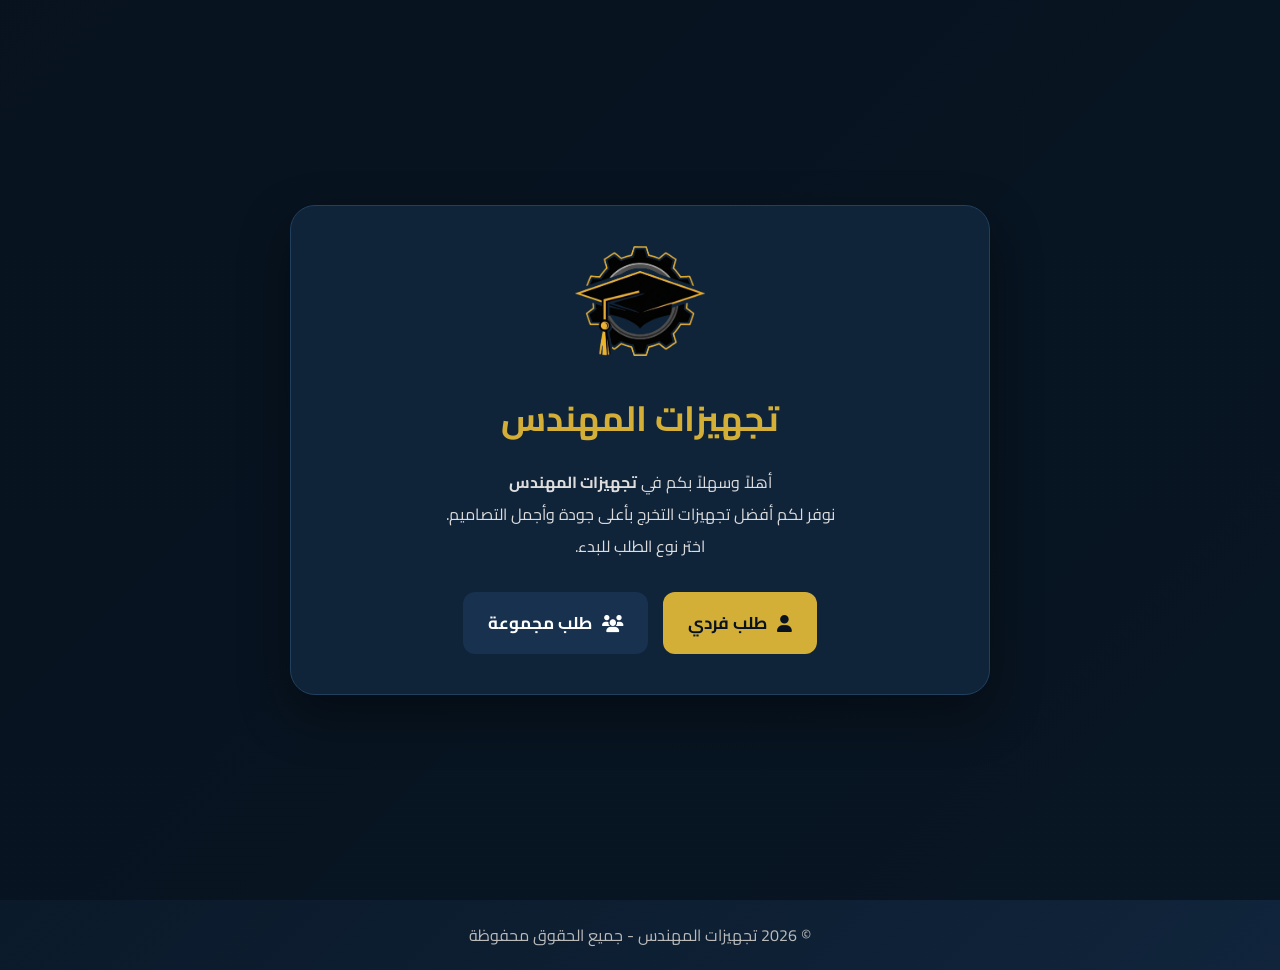
<file: index.html>
<!DOCTYPE html>
<html lang="ar" dir="rtl">

<head>
    <meta charset="UTF-8">
    <meta name="viewport" content="width=device-width, initial-scale=1.0">
    <title>تجهيزات المهندس</title>

    <!-- الخط -->
    <link href="https://fonts.googleapis.com/css2?family=Cairo:wght@300;400;600;700;800&display=swap" rel="stylesheet">

    <!-- Font Awesome -->
    <link rel="stylesheet" href="https://cdnjs.cloudflare.com/ajax/libs/font-awesome/6.7.2/css/all.min.css">

    <!-- CSS -->
    <link rel="stylesheet" href="css/style.css">
</head>

<body>

    <!-- الخلفية -->
    <div class="background"></div>

    <!-- الصفحة الرئيسية -->
    <section class="home">

        <div class="card">

            <!-- الشعار -->
            <img src="assets/logo.png" alt="تجهيزات المهندس" class="logo">

            <!-- العنوان -->
            <h1>تجهيزات المهندس</h1>

            <!-- الوصف -->
            <p class="welcome">
                أهلاً وسهلاً بكم في <strong>تجهيزات المهندس</strong><br>
                نوفر لكم أفضل تجهيزات التخرج بأعلى جودة وأجمل التصاميم.<br>
                اختر نوع الطلب للبدء.
            </p>

            <!-- الأزرار -->
            <div class="buttons">

                <a href="individual.html" class="btn btn-primary">
                    <i class="fa-solid fa-user"></i>
                    طلب فردي
                </a>

                <a href="group-code.html" class="btn btn-secondary">
                    <i class="fa-solid fa-users"></i>
                    طلب مجموعة
                </a>

            </div>

        </div>

    </section>

    <!-- التذييل -->
    <footer>
        <p>© 2026 تجهيزات المهندس - جميع الحقوق محفوظة</p>
    </footer>

    <!-- JavaScript -->
    <script src="js/app.js"></script>

</body>

</html>
</file>
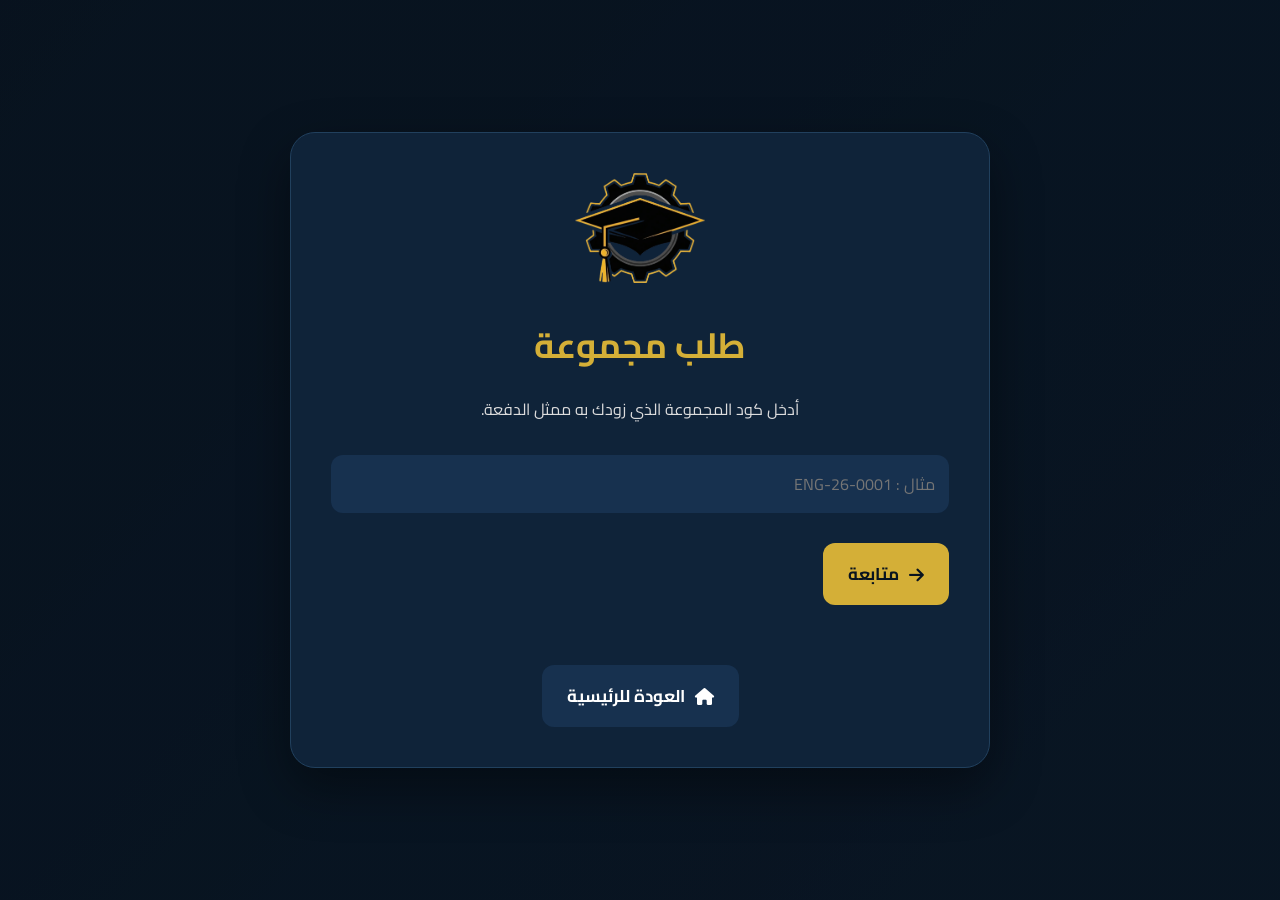
<file: group-code.html>
<!DOCTYPE html>
<html lang="ar" dir="rtl">

<head>

    <meta charset="UTF-8">
    <meta name="viewport" content="width=device-width, initial-scale=1.0">

    <title>طلب مجموعة | تجهيزات المهندس</title>

    <link rel="stylesheet" href="css/style.css">

    <link href="https://fonts.googleapis.com/css2?family=Cairo:wght@300;400;600;700;800&display=swap" rel="stylesheet">

    <link rel="stylesheet"
        href="https://cdnjs.cloudflare.com/ajax/libs/font-awesome/6.7.2/css/all.min.css">

</head>

<body>

<div class="background"></div>

<section class="home">

<div class="card">

<img src="assets/logo.png" class="logo" alt="تجهيزات المهندس">

<h1>طلب مجموعة</h1>

<p class="welcome">

أدخل كود المجموعة الذي زودك به ممثل الدفعة.

</p>

<form id="groupForm">

<div class="input-box">

<input
type="text"
id="groupCode"
placeholder="مثال : ENG-26-0001"
required>

</div>

<br>

<button
type="submit"
class="btn btn-primary">

<i class="fa-solid fa-arrow-right"></i>

متابعة

</button>

</form>

<br>

<p id="errorMessage"></p>

<br>

<a href="index.html" class="btn btn-secondary">

<i class="fa-solid fa-house"></i>

العودة للرئيسية

</a>

</div>

</section>

<script>

// مؤقتاً إلى حين ربط Firebase

const validCodes = [

"ENG-26-0001",

"ENG-26-0002",

"ENG-26-0003"

];

document
.getElementById("groupForm")
.addEventListener("submit",function(e){

e.preventDefault();

const code=document
.getElementById("groupCode")
.value.trim();

if(validCodes.includes(code)){

localStorage.setItem("groupCode",code);

window.location.href="group-order.html";

}else{

document.getElementById("errorMessage").innerHTML="❌ الكود غير صحيح";

document.getElementById("errorMessage").style.color="#ff4d4d";

}

});

</script>

</body>

</html>
</file>
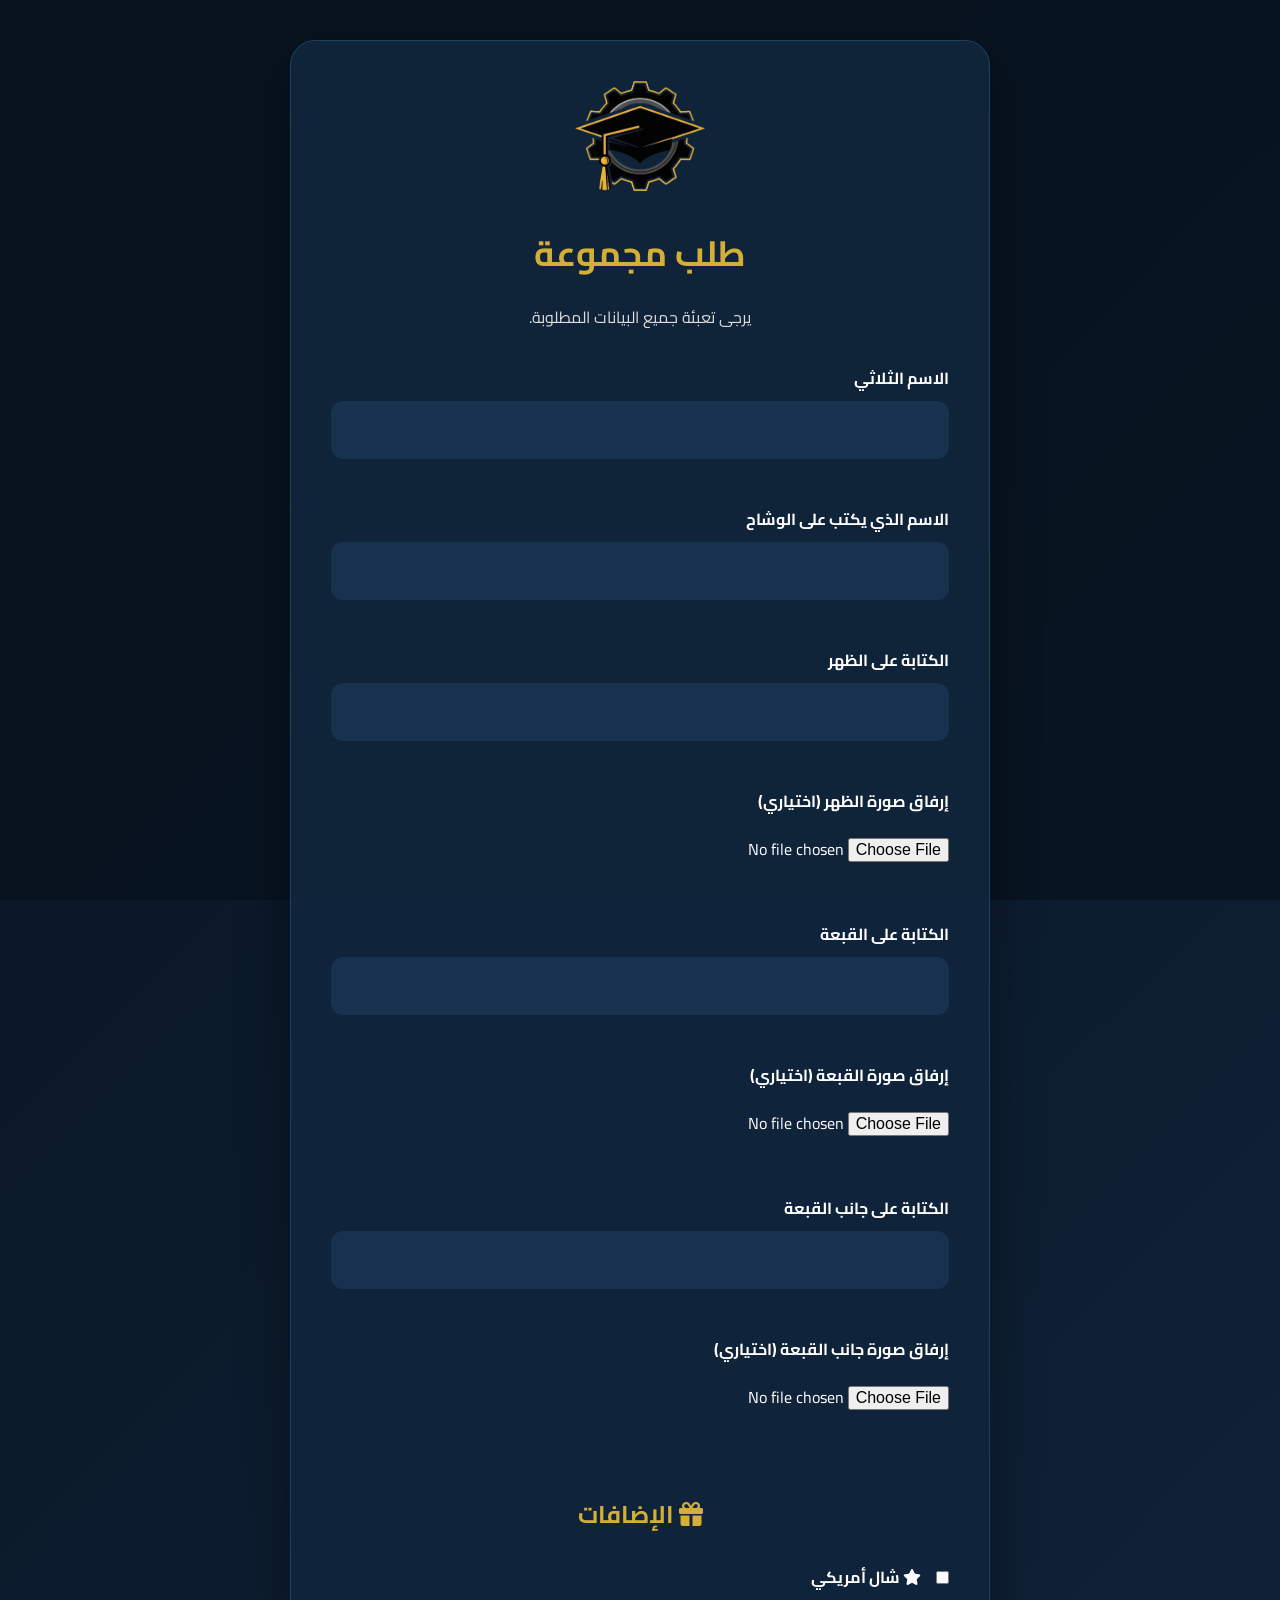
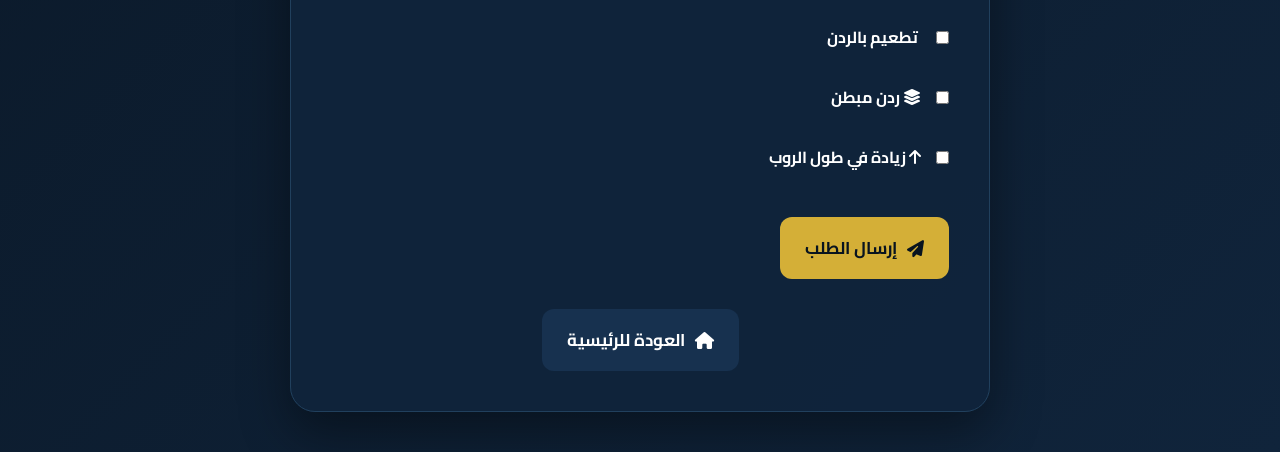
<file: group-order.html>
<!DOCTYPE html>
<html lang="ar" dir="rtl">

<head>

    <meta charset="UTF-8">
    <meta name="viewport" content="width=device-width, initial-scale=1.0">

    <title>طلب مجموعة | تجهيزات المهندس</title>

    <link rel="stylesheet" href="css/style.css">

    <link href="https://fonts.googleapis.com/css2?family=Cairo:wght@300;400;600;700;800&display=swap" rel="stylesheet">

    <link rel="stylesheet"
    href="https://cdnjs.cloudflare.com/ajax/libs/font-awesome/6.7.2/css/all.min.css">

</head>

<body>

<div class="background"></div>

<section class="home">

<div class="card">

<img src="assets/logo.png" class="logo">

<h1>طلب مجموعة</h1>

<p class="welcome">

يرجى تعبئة جميع البيانات المطلوبة.

</p>

<form id="groupOrderForm">

<!-- الاسم -->

<div class="input-box">

<label>

الاسم الثلاثي

</label>

<input
type="text"
id="studentName"
required>

</div>

<br>

<!-- اسم الوشاح -->

<div class="input-box">

<label>

الاسم الذي يكتب على الوشاح

</label>

<input
type="text"
id="sashName"
required>

</div>

<br>

<!-- الكتابة على الظهر -->

<div class="input-box">

<label>

الكتابة على الظهر

</label>

<input
type="text"
id="backText">

</div>

<br>

<div class="input-box">

<label>

إرفاق صورة الظهر (اختياري)

</label>

<input
type="file"
id="backImage"
accept="image/*">

</div>

<br>

<!-- القبعة -->

<div class="input-box">

<label>

الكتابة على القبعة

</label>

<input
type="text"
id="capText">

</div>

<br>

<div class="input-box">

<label>

إرفاق صورة القبعة (اختياري)

</label>

<input
type="file"
id="capImage"
accept="image/*">

</div>

<br>

<!-- جانب القبعة -->

<div class="input-box">

<label>

الكتابة على جانب القبعة

</label>

<input
type="text"
id="sideCapText">

</div>

<br>

<div class="input-box">

<label>

إرفاق صورة جانب القبعة (اختياري)

</label>

<input
type="file"
id="sideCapImage"
accept="image/*">

</div>

<br>

<!-- ===================== -->
<!-- قسم الإضافات -->
<!-- ===================== -->

<h2 style="margin-top: 40px; margin-bottom: 25px; text-align: center;">
<i class="fa-solid fa-gift"></i> الإضافات
</h2>

<!-- الشال الأمريكي -->
<div class="input-box" style="display: flex; align-items: center; gap: 15px;">
<input 
type="checkbox" 
id="americanShawl"
style="width: auto; margin: 0;">
<label for="americanShawl" style="margin: 0; flex: 1;">
<i class="fa-solid fa-star"></i> شال أمريكي
</label>
</div>

<br>

<!-- تطعيم بالردن -->
<div class="input-box" style="display: flex; align-items: center; gap: 15px;">
<input 
type="checkbox" 
id="sleeveEmbroidery"
style="width: auto; margin: 0;">
<label for="sleeveEmbroidery" style="margin: 0; flex: 1;">
<i class="fa-solid fa-needle"></i> تطعيم بالردن
</label>
</div>

<br>

<!-- ردن مبطن -->
<div class="input-box" style="display: flex; align-items: center; gap: 15px;">
<input 
type="checkbox" 
id="sleeveLinned"
style="width: auto; margin: 0;">
<label for="sleeveLinned" style="margin: 0; flex: 1;">
<i class="fa-solid fa-layer-group"></i> ردن مبطن
</label>
</div>

<br>

<!-- زيادة في طول -->
<div class="input-box">
<div style="display: flex; align-items: center; gap: 15px; margin-bottom: 15px;">
<input 
type="checkbox" 
id="lengthIncrease"
style="width: auto; margin: 0;">
<label for="lengthIncrease" style="margin: 0; flex: 1;">
<i class="fa-solid fa-arrow-up"></i> زيادة في طول الروب
</label>
</div>

<input 
type="number" 
id="lengthIncreaseAmount"
placeholder="أدخل كمية الزيادة بالسنتيمتر (سم)"
min="0"
step="0.5"
style="display: none;">
</div>

<br>

<!-- ===================== -->

<button
type="submit"
class="btn btn-primary">

<i class="fa-solid fa-paper-plane"></i>

إرسال الطلب

</button>

</form>

<br>

<a
href="index.html"
class="btn btn-secondary">

<i class="fa-solid fa-house"></i>

العودة للرئيسية

</a>

</div>

</section>

<script>

// إظهار/إخفاء حقل كمية الزيادة
document.getElementById("lengthIncrease").addEventListener("change", function(){

    const amountInput = document.getElementById("lengthIncreaseAmount");
    
    if(this.checked){
        amountInput.style.display = "block";
        amountInput.required = true;
    } else {
        amountInput.style.display = "none";
        amountInput.required = false;
        amountInput.value = "";
    }

});

document
.getElementById("groupOrderForm")
.addEventListener("submit", function(e){

e.preventDefault();

// جمع بيانات الإضافات
const additions = {
    americanShawl: document.getElementById("americanShawl").checked,
    sleeveEmbroidery: document.getElementById("sleeveEmbroidery").checked,
    sleeveLinned: document.getElementById("sleeveLinned").checked,
    lengthIncrease: document.getElementById("lengthIncrease").checked,
    lengthIncreaseAmount: document.getElementById("lengthIncreaseAmount").value || 0
};

console.log("الإضافات المختارة:", additions);

alert("تم إرسال الطلب بنجاح.");

});

/*
لاحقاً سيتم إرسال البيانات إلى:

Firebase

Google Sheets

Telegram Bot

*/

</script>

</body>

</html>
</file>
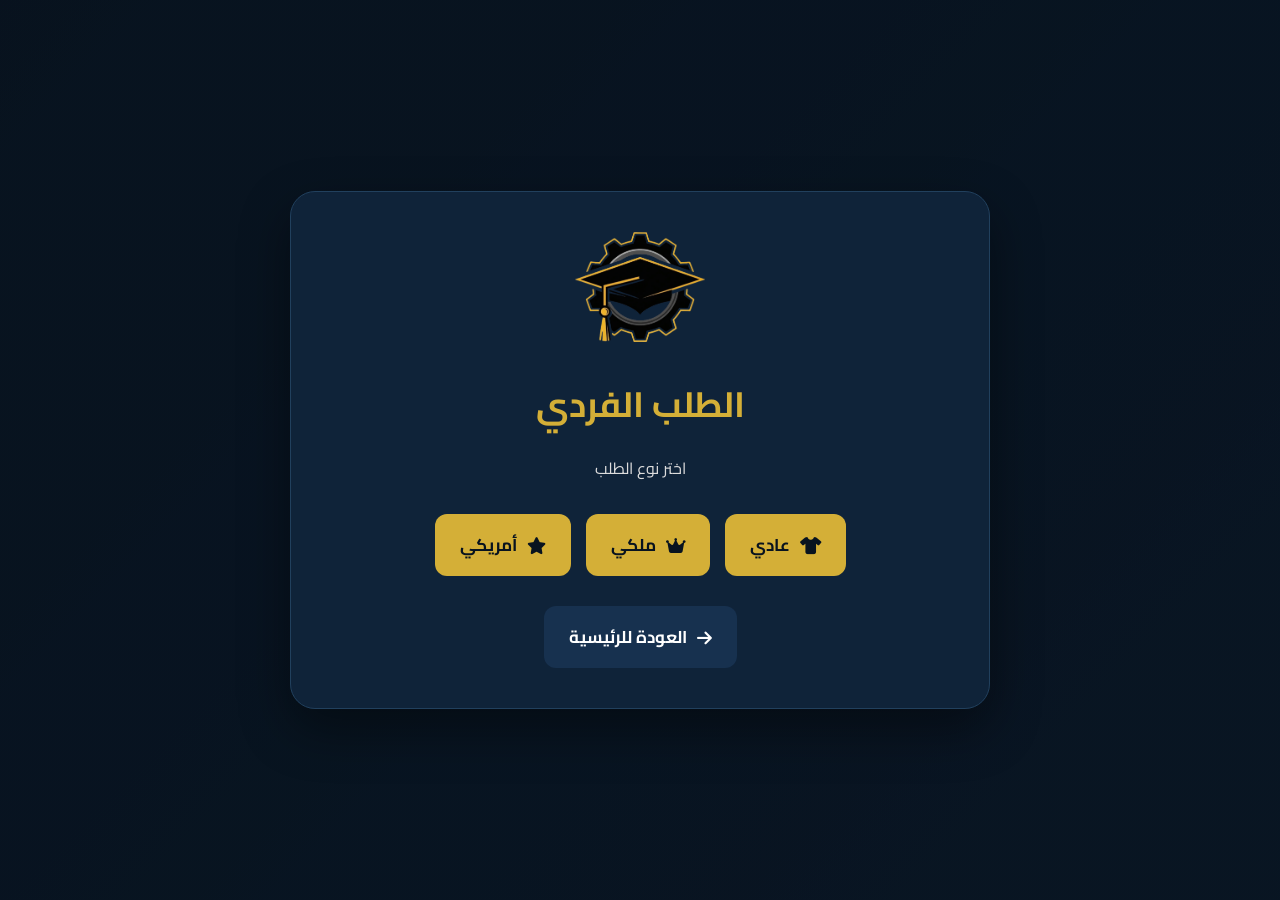
<file: individual.html>
<!DOCTYPE html>
<html lang="ar" dir="rtl">

<head>
    <meta charset="UTF-8">
    <meta name="viewport" content="width=device-width, initial-scale=1.0">
    <title>الطلب الفردي | تجهيزات المهندس</title>

    <link rel="stylesheet" href="css/style.css">

    <link href="https://fonts.googleapis.com/css2?family=Cairo:wght@300;400;600;700;800&display=swap" rel="stylesheet">

    <link rel="stylesheet"
        href="https://cdnjs.cloudflare.com/ajax/libs/font-awesome/6.7.2/css/all.min.css">
</head>

<body>

<div class="background"></div>

<section class="home">

<div class="card">

<img src="assets/logo.png" class="logo">

<h1>الطلب الفردي</h1>

<p class="welcome">
    اختر نوع الطلب
</p>

<!-- ===================== -->
<!-- اختيار نوع الطلب -->
<!-- ===================== -->
<div class="buttons">

<button class="btn btn-primary" onclick="selectPackage('عادي')">

<i class="fa-solid fa-shirt"></i>

عادي

</button>

<button class="btn btn-primary" onclick="selectPackage('ملكي')">

<i class="fa-solid fa-crown"></i>

ملكي

</button>

<button class="btn btn-primary" onclick="showAmerican()">

<i class="fa-solid fa-star"></i>

أمريكي

</button>

</div>

<!-- ===================== -->
<!-- أنواع الوشاح الأمريكي -->
<!-- ===================== -->

<div id="americanSection" style="display:none;margin-top:30px;">

<h2 style="margin-bottom:20px;color:#D4AF37;">
اختر نوع الوشاح
</h2>

<div class="buttons">

<button class="btn btn-secondary"
onclick="selectAmerican('وشاح عادي')">

وشاح عادي

</button>

<button class="btn btn-secondary"
onclick="selectAmerican('وشاح ملكي')">

وشاح ملكي

</button>

<button class="btn btn-secondary"
onclick="selectAmerican('وشاح مائل')">

وشاح مائل

</button>

</div>

</div>

<!-- ===================== -->
<!-- اختيار نوع القماش -->
<!-- ===================== -->

<div id="fabricSection" style="display:none;margin-top:30px;">

<h2 style="margin-bottom:20px;color:#D4AF37;">
اختر نوع القماش
</h2>

<div class="buttons">

<button class="btn btn-secondary"
onclick="selectFabric('بوليستر')">

<i class="fa-solid fa-layer-group"></i>

بوليستر

</button>

<button class="btn btn-secondary"
onclick="selectFabric('باربي')">

<i class="fa-solid fa-layer-group"></i>

باربي

</button>

<button class="btn btn-secondary"
onclick="selectFabric('كوبرا')">

<i class="fa-solid fa-layer-group"></i>

كوبرا

</button>

</div>

</div>

<br>

<a href="index.html" class="btn btn-secondary">

<i class="fa-solid fa-arrow-right"></i>

العودة للرئيسية

</a>

</div>

</section>

<script>

function selectPackage(type){

    localStorage.setItem("package",type);
    
    // إظهار قسم اختيار القماش
    document.getElementById("fabricSection").style.display="block";
    
    // إخفاء قسم الوشاح الأمريكي إذا كان ظاهراً
    document.getElementById("americanSection").style.display="none";

}

function showAmerican(){

    document.getElementById("americanSection").style.display="block";
    
    // إخفاء قسم القماش
    document.getElementById("fabricSection").style.display="none";

}

function selectAmerican(type){

    localStorage.setItem("package","أمريكي");

    localStorage.setItem("sashType",type);
    
    // إظهار قسم اختيار القماش
    document.getElementById("fabricSection").style.display="block";
    
    // إخفاء قسم الوشاح الأمريكي
    document.getElementById("americanSection").style.display="none";

}

function selectFabric(fabric){

    localStorage.setItem("fabric",fabric);

    window.location.href="regular-order.html";

}

</script>

</body>

</html>
</file>
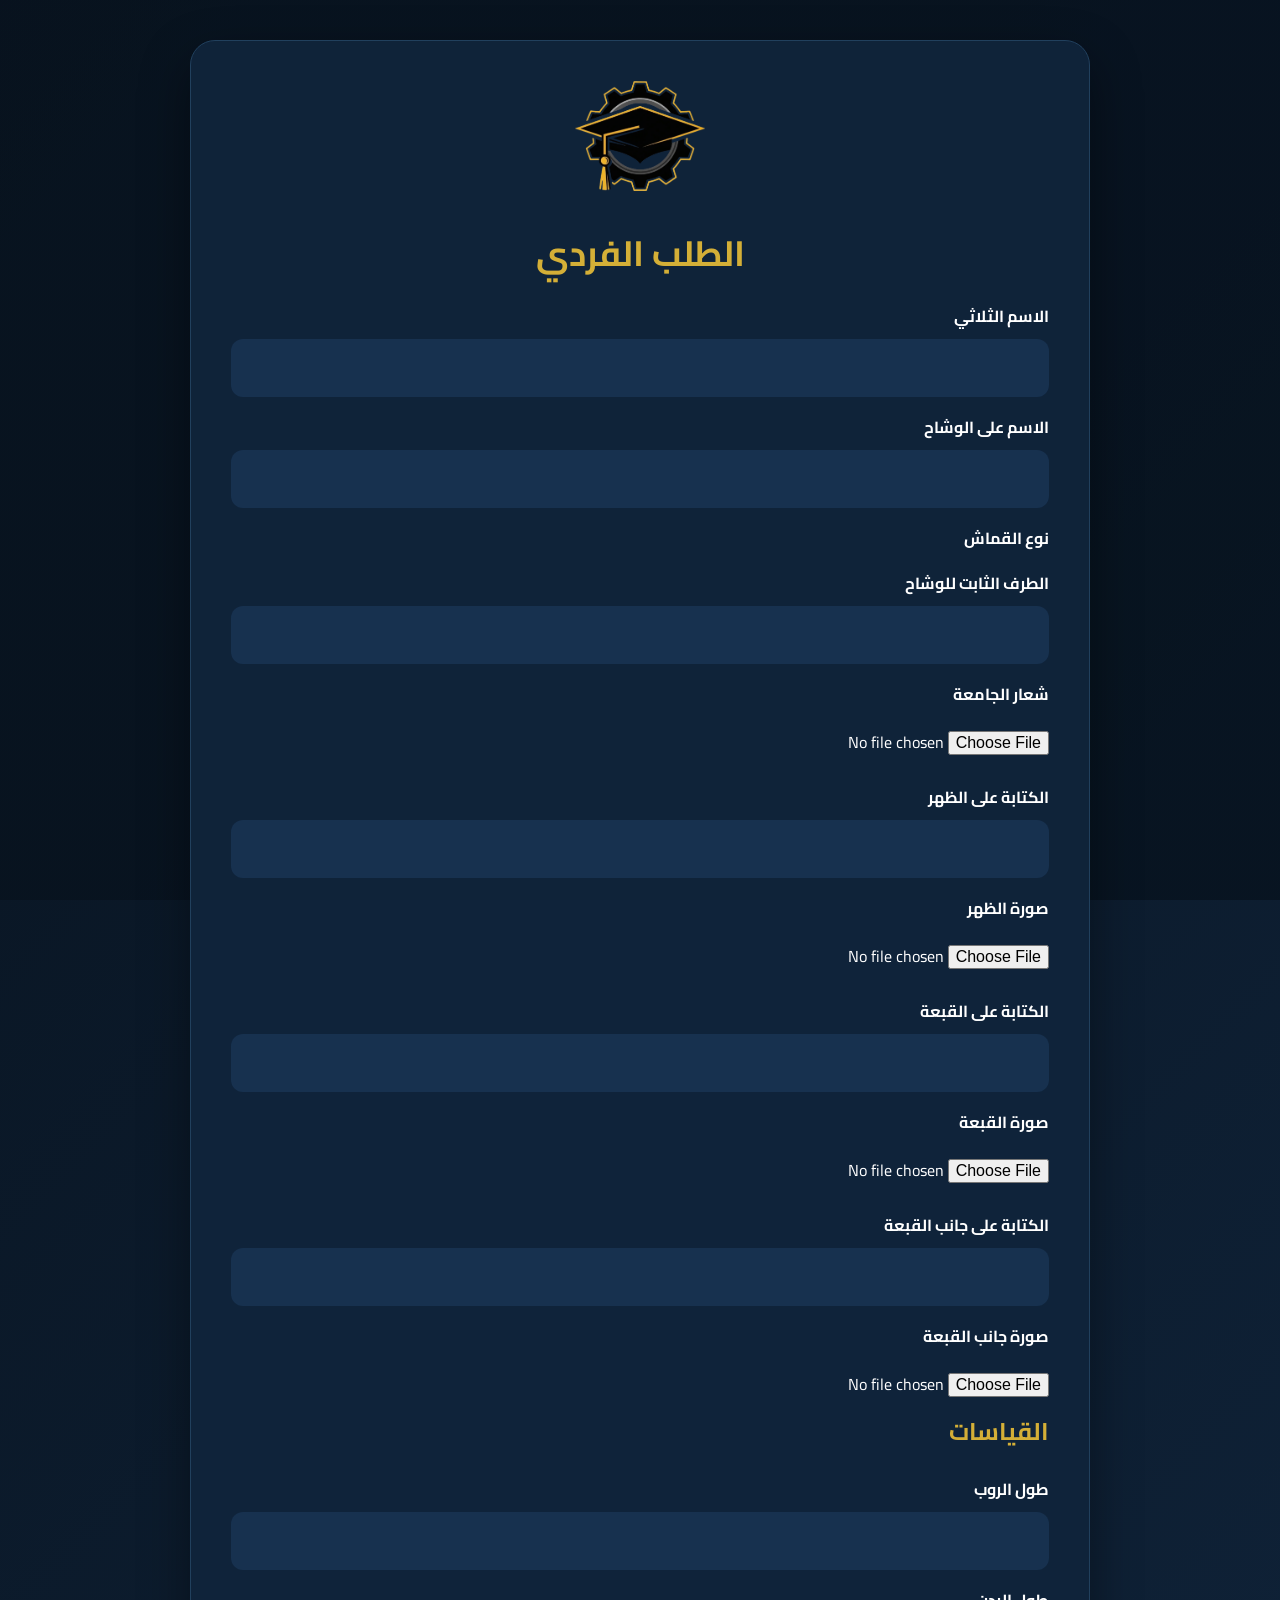
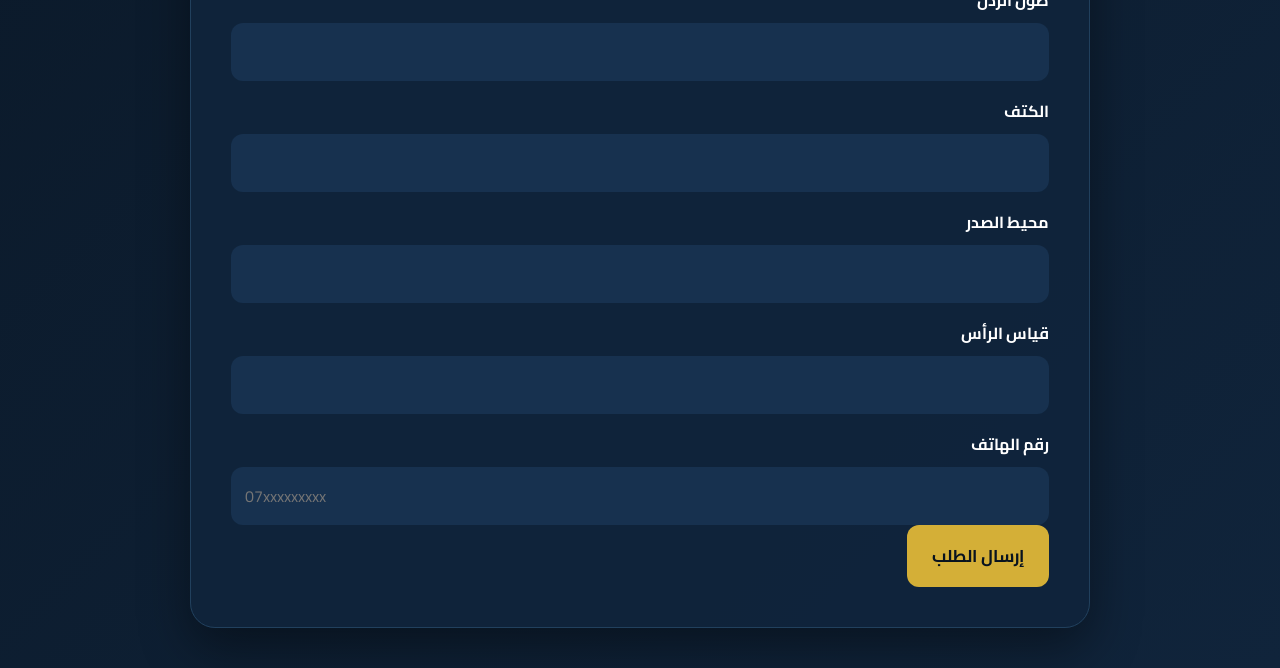
<file: regular-order.html>
<!DOCTYPE html>
<html lang="ar" dir="rtl">

<head>

<meta charset="UTF-8">
<meta name="viewport" content="width=device-width, initial-scale=1.0">

<title>الطلب الفردي | تجهيزات المهندس</title>

<link rel="stylesheet" href="css/style.css">

<link href="https://fonts.googleapis.com/css2?family=Cairo:wght@300;400;600;700;800&display=swap" rel="stylesheet">

</head>


<body>

<div class="background"></div>


<section class="home">

<div class="card" style="max-width:900px">


<img src="assets/logo.png" class="logo" alt="logo">


<h1>الطلب الفردي</h1>


<p id="selectedPackage"></p>



<form id="individualForm">


<!-- ===================== -->
<!-- معلومات الطالب -->
<!-- ===================== -->

<label>الاسم الثلاثي</label>
<input type="text" id="studentName" required>

<label>الاسم على الوشاح</label>
<input type="text" id="sashName" required>

<!-- ===================== -->
<!-- نوع القماش -->
<!-- ===================== -->

<label>نوع القماش</label>
<p id="selectedFabric" style="color:#D4AF37; font-weight:bold; margin:10px 0;"></p>

<!-- ===================== -->
<!-- الطرف الثابت -->
<!-- ===================== -->

<div id="fixedSashSection">

<label>الطرف الثابت للوشاح</label>
<input type="text" id="fixedSash">

<label>شعار الجامعة</label>
<input
type="file"
id="universityLogo"
accept="image/*">

</div>

<!-- ===================== -->
<!-- الظهر -->
<!-- ===================== -->

<div id="backSection">

<label>الكتابة على الظهر</label>
<input
type="text"
id="backText">

<label>صورة الظهر</label>
<input
type="file"
id="backImage"
accept="image/*">

</div>

<!-- ===================== -->
<!-- القبعة -->
<!-- ===================== -->

<label>الكتابة على القبعة</label>

<input
type="text"
id="capText">

<label>صورة القبعة</label>

<input
type="file"
id="capImage"
accept="image/*">

<!-- ===================== -->
<!-- جانب القبعة -->
<!-- ===================== -->

<label>الكتابة على جانب القبعة</label>

<input
type="text"
id="sideCapText">

<label>صورة جانب القبعة</label>

<input
type="file"
id="sideCapImage"
accept="image/*">

<!-- ===================== -->
<!-- القياسات -->
<!-- ===================== -->

<h2>القياسات</h2>

<label>طول الروب</label>
<input
type="number"
id="robeLength"
required>

<label>طول الردن</label>
<input
type="number"
id="sleeveLength"
required>

<label>الكتف</label>
<input
type="number"
id="shoulder"
required>

<label>محيط الصدر</label>
<input
type="number"
id="chest"
required>

<label>قياس الرأس</label>
<input
type="number"
id="headSize"
required>

<!-- ===================== -->
<!-- الهاتف -->
<!-- ===================== -->

<label>رقم الهاتف</label>

<input
type="tel"
id="phone"
placeholder="07xxxxxxxxx"
required>

<!-- ===================== -->

<button
type="submit"
class="btn btn-primary">

إرسال الطلب

</button>


</form>


</div>

</section>




<script type="module">

import { supabase } from "./js/supabase.js";

const packageType = localStorage.getItem("package") || "";
const sashType = localStorage.getItem("sashType") || "";
const fabricType = localStorage.getItem("fabric") || "";

  /* ===========================
   التحكم بالحقول
=========================== */

const fixedSashSection = document.getElementById("fixedSashSection");
const backSection = document.getElementById("backSection");

// إخفاء الكل بالبداية
fixedSashSection.style.display = "none";
backSection.style.display = "none";

// ===========================
// العادي
// ===========================

if (
    packageType === "عادي" ||
    (packageType === "أمريكي" && sashType === "وشاح عادي")
){

    fixedSashSection.style.display = "block";

}

// ===========================
// الملكي
// ===========================

if(
    packageType === "ملكي" ||
    (packageType === "أمريكي" && sashType === "وشاح ملكي")
){

    fixedSashSection.style.display = "block";
    backSection.style.display = "block";

}

// ===========================
// الأمريكي المائل
// ===========================

if(
    packageType === "أمريكي" &&
    sashType === "وشاح مائل"
){

    fixedSashSection.style.display = "none";
    backSection.style.display = "none";

}

// عرض المعلومات المختارة
document.getElementById("selectedPackage").innerHTML =
packageType === "أمريكي"
?
`نوع الطلب: ${packageType}<br>نوع الوشاح: ${sashType}`
:
`نوع الطلب: ${packageType}`;

document.getElementById("selectedFabric").innerHTML = fabricType;

async function uploadImage(file){

    if(!file) return "";

    const fileName =
    Date.now() + "_" + file.name;

    const { error } = await supabase
    .storage
    .from("orders")
    .upload(fileName,file);

    if(error){

        console.log(error);

        return "";

    }

    const { data } = supabase
    .storage
    .from("orders")
    .getPublicUrl(fileName);

    return data.publicUrl;

}

document.getElementById("individualForm").addEventListener("submit", async(e)=>{

e.preventDefault();

  const universityLogoUrl = await uploadImage(
    document.getElementById("universityLogo")?.files[0]
);

const backImageUrl = await uploadImage(
    document.getElementById("backImage")?.files[0]
);

const capImageUrl = await uploadImage(
    document.getElementById("capImage")?.files[0]
);

const sideCapImageUrl = await uploadImage(
    document.getElementById("sideCapImage")?.files[0]
);


try{

const { error } = await supabase
.from("orders")
.insert([{

    order_type: "طلب فردي",

    package: packageType,

    sash: sashType,

    fabric: fabricType,

    student_name: document.getElementById("studentName").value,

    sash_name: document.getElementById("sashName").value,

    fixed_sash: document.getElementById("fixedSash")?.value || "",

    back_text: document.getElementById("backText")?.value || "",

    cap_text: document.getElementById("capText")?.value || "",

    side_cap_text: document.getElementById("sideCapText")?.value || "",

    robe_length: Number(document.getElementById("robeLength").value),

    sleeve_length: Number(document.getElementById("sleeveLength").value),

    shoulder: Number(document.getElementById("shoulder").value),

    chest: Number(document.getElementById("chest").value),

    head_size: Number(document.getElementById("headSize").value),

    phone: document.getElementById("phone").value,

    university_logo: universityLogoUrl,

    back_image: backImageUrl,

    cap_image: capImageUrl,

    side_cap_image: sideCapImageUrl,


}]);

if (error) {
    console.error(error);
    alert("حدث خطأ أثناء حفظ الطلب");
    return;
}

alert("تم إرسال الطلب بنجاح ✅");

document.getElementById("individualForm").reset();

}

catch(error){


if (error) {      console.error(error);      alert(error.message);      return;  }

alert("حدث خطأ أثناء إرسال الطلب");


}



});


</script>



</body>

</html>
</file>
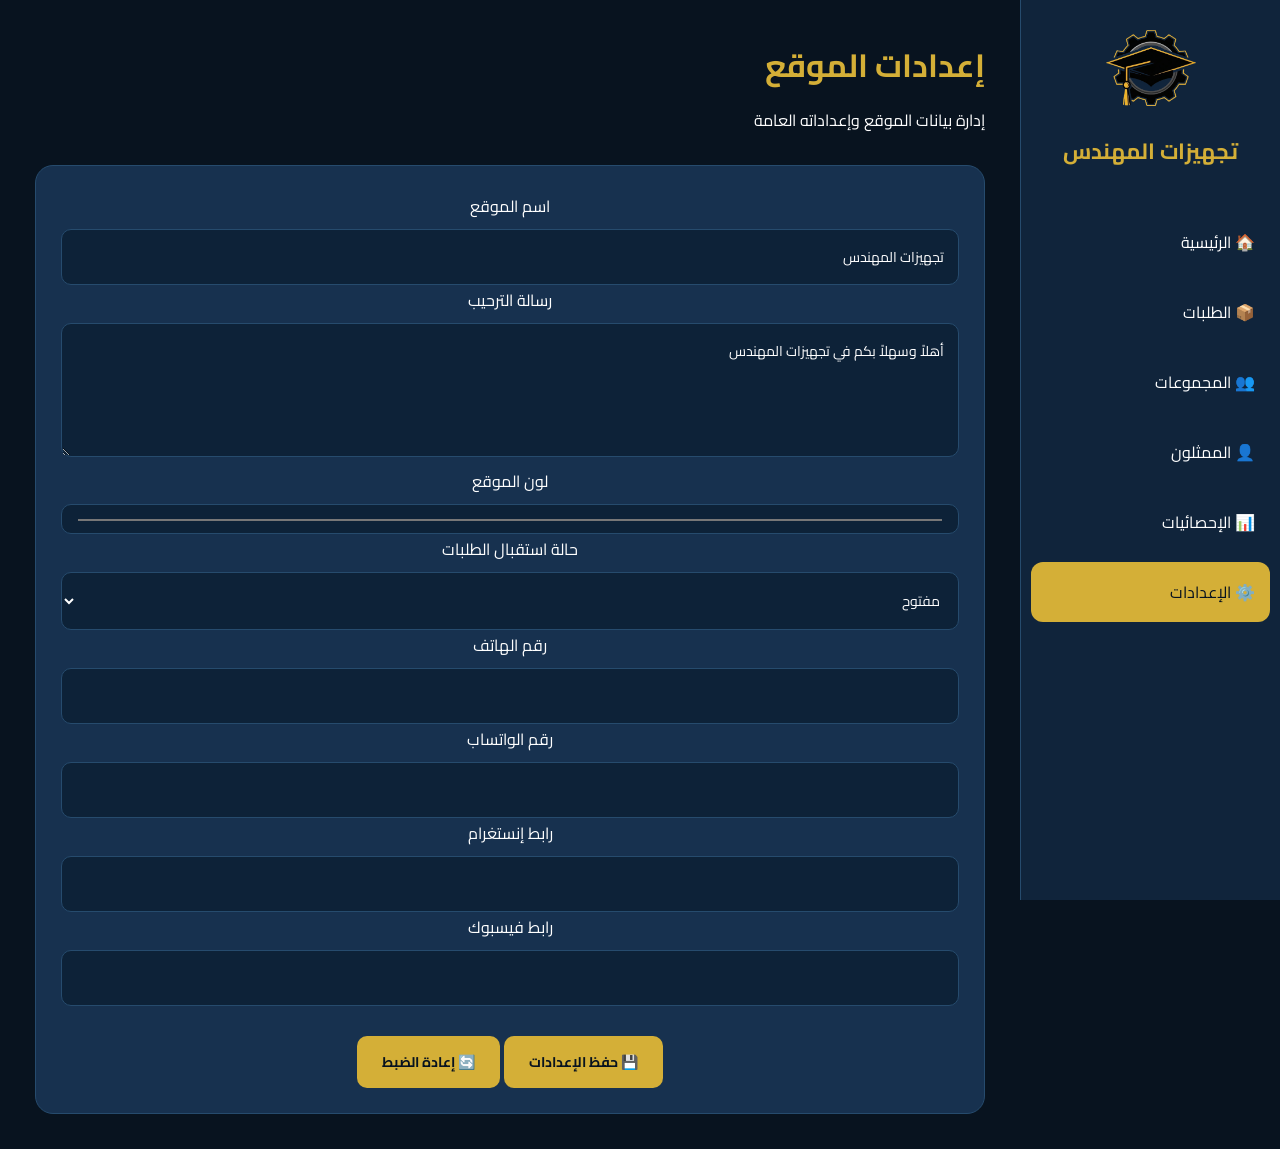
<file: admin/settings.html>
<!DOCTYPE html>
<html lang="ar" dir="rtl">

<head>

<meta charset="UTF-8">

<meta name="viewport" content="width=device-width, initial-scale=1.0">

<title>إعدادات الموقع | تجهيزات المهندس</title>

<link rel="stylesheet" href="../css/admin.css">

<link href="https://fonts.googleapis.com/css2?family=Cairo:wght@300;400;600;700;800&display=swap" rel="stylesheet">

</head>

<body>

<aside class="sidebar">

<div class="logo">

<img src="../assets/logo.png">

<h2>تجهيزات المهندس</h2>

</div>

<ul>

<li><a href="dashboard.html">🏠 الرئيسية</a></li>

<li><a href="orders.html">📦 الطلبات</a></li>

<li><a href="groups.html">👥 المجموعات</a></li>

<li><a href="representatives.html">👤 الممثلون</a></li>

<li><a href="statistics.html">📊 الإحصائيات</a></li>

<li class="active"><a href="settings.html">⚙️ الإعدادات</a></li>

</ul>

</aside>

<main class="content">

<div class="header">

<h1>إعدادات الموقع</h1>

<p>إدارة بيانات الموقع وإعداداته العامة</p>

</div>

<div class="card">

<form id="settingsForm">

<label>اسم الموقع</label>

<input
type="text"
id="siteName"
placeholder="تجهيزات المهندس">

<label>رسالة الترحيب</label>

<textarea
id="welcomeMessage"
rows="4"></textarea>

<label>لون الموقع</label>

<input
type="color"
id="themeColor">

<label>حالة استقبال الطلبات</label>

<select id="ordersStatus">

<option value="open">مفتوح</option>

<option value="closed">مغلق</option>

</select>

<label>رقم الهاتف</label>

<input
type="text"
id="phone">

<label>رقم الواتساب</label>

<input
type="text"
id="whatsapp">

<label>رابط إنستغرام</label>

<input
type="text"
id="instagram">

<label>رابط فيسبوك</label>

<input
type="text"
id="facebook">

<br><br>

<button
type="submit"
class="btn">

💾 حفظ الإعدادات

</button>

<button
type="button"
class="btn"
onclick="resetSettings()">

🔄 إعادة الضبط

</button>

</form>

</div>

</main>

<script src="../js/settings.js"></script>

</body>

</html>
</file>
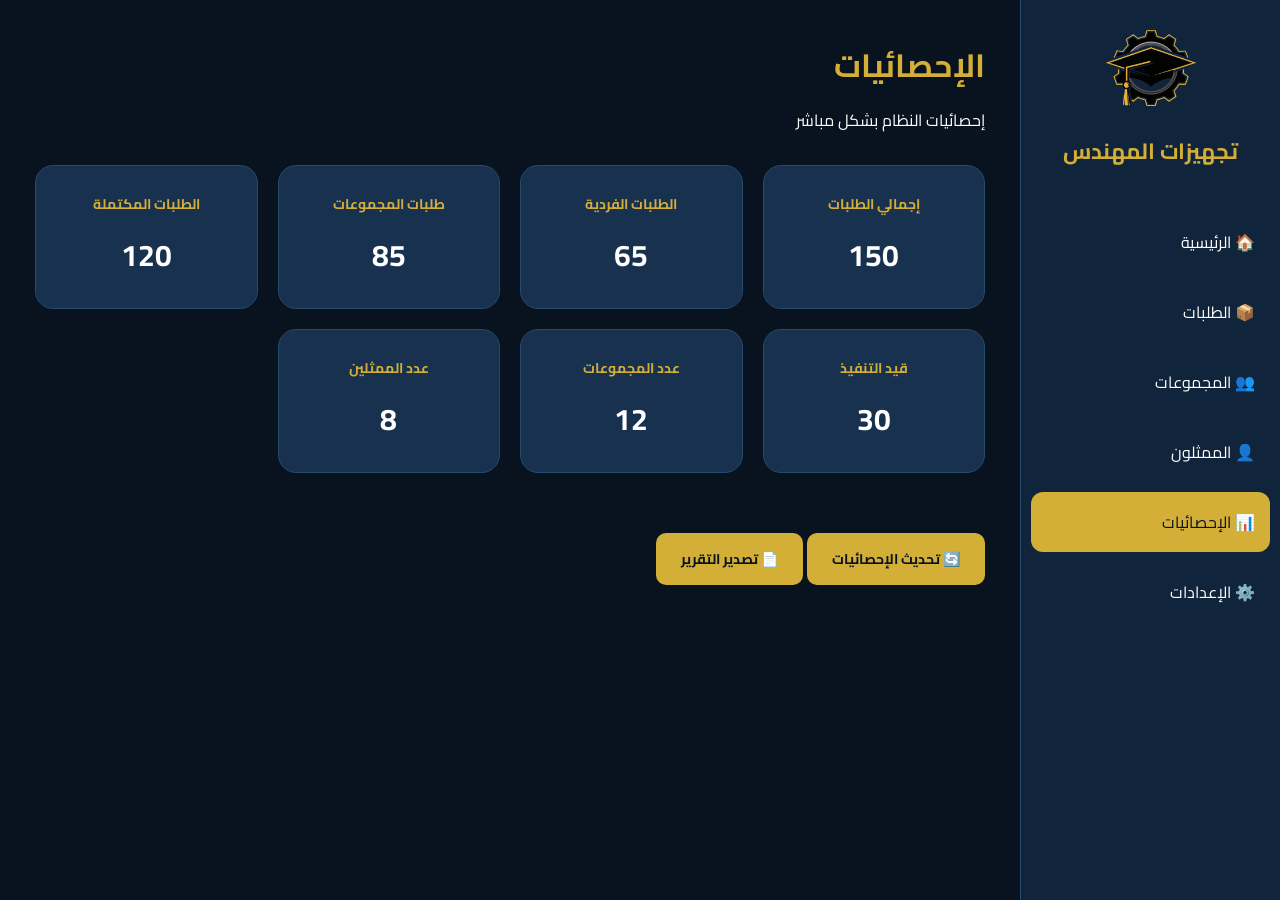
<file: admin/statistics.html>
<!DOCTYPE html>
<html lang="ar" dir="rtl">

<head>

<meta charset="UTF-8">

<meta name="viewport" content="width=device-width, initial-scale=1.0">

<title>الإحصائيات | تجهيزات المهندس</title>

<link rel="stylesheet" href="../css/admin.css">

<link href="https://fonts.googleapis.com/css2?family=Cairo:wght@300;400;600;700;800&display=swap" rel="stylesheet">

</head>

<body>

<aside class="sidebar">

<div class="logo">

<img src="../assets/logo.png">

<h2>تجهيزات المهندس</h2>

</div>

<ul>

<li><a href="dashboard.html">🏠 الرئيسية</a></li>

<li><a href="orders.html">📦 الطلبات</a></li>

<li><a href="groups.html">👥 المجموعات</a></li>

<li><a href="representatives.html">👤 الممثلون</a></li>

<li class="active"><a href="statistics.html">📊 الإحصائيات</a></li>

<li><a href="settings.html">⚙️ الإعدادات</a></li>

</ul>

</aside>

<main class="content">

<div class="header">

<h1>الإحصائيات</h1>

<p>إحصائيات النظام بشكل مباشر</p>

</div>

<section class="cards">

<div class="card">

<h2>إجمالي الطلبات</h2>

<p id="totalOrders">0</p>

</div>

<div class="card">

<h2>الطلبات الفردية</h2>

<p id="individualOrders">0</p>

</div>

<div class="card">

<h2>طلبات المجموعات</h2>

<p id="groupOrders">0</p>

</div>

<div class="card">

<h2>الطلبات المكتملة</h2>

<p id="completedOrders">0</p>

</div>

<div class="card">

<h2>قيد التنفيذ</h2>

<p id="pendingOrders">0</p>

</div>

<div class="card">

<h2>عدد المجموعات</h2>

<p id="totalGroups">0</p>

</div>

<div class="card">

<h2>عدد الممثلين</h2>

<p id="totalRepresentatives">0</p>

</div>

</section>

<br>

<button
class="btn"
onclick="refreshStatistics()">

🔄 تحديث الإحصائيات

</button>

<button
class="btn"
onclick="exportStatistics()">

📄 تصدير التقرير

</button>

</main>

<script src="../js/statistics.js"></script>

</body>

</html>
</file>
<file: css/style.css>
/* ===================================
   تجهيزات المهندس
=================================== */

*{
    margin:0;
    padding:0;
    box-sizing:border-box;
    font-family:'Cairo',sans-serif;
}

:root{
    --primary:#D4AF37;
    --secondary:#0D1B2A;
    --white:#ffffff;
    --bg:#08131F;
    --card:#10243b;
    --border:#21405d;
}

body{
    background:linear-gradient(135deg,#08131F,#10243b);
    min-height:100vh;
    color:#fff;
}

.background{
    position:fixed;
    inset:0;
    background:linear-gradient(rgba(8,19,31,.85),rgba(8,19,31,.85));
    z-index:-1;
}

.home{
    min-height:100vh;
    display:flex;
    justify-content:center;
    align-items:center;
    padding:40px 20px;
}

.card{

    width:100%;
    max-width:700px;

    background:rgba(16,36,59,.95);

    border:1px solid var(--border);

    border-radius:25px;

    padding:40px;

    text-align:center;

    box-shadow:0 20px 50px rgba(0,0,0,.4);

    animation:fadeUp .8s;

}

.logo{

    width:130px;

    margin-bottom:20px;

    animation:float 3s infinite ease-in-out;

}

h1{

    color:var(--primary);

    margin-bottom:15px;

    font-size:35px;

}

.welcome{

    color:#ddd;

    line-height:2;

    margin-bottom:30px;

}

.buttons{

    display:flex;

    gap:15px;

    justify-content:center;

    flex-wrap:wrap;

}

.btn{

    display:inline-flex;

    align-items:center;

    justify-content:center;

    gap:10px;

    padding:15px 25px;

    border-radius:12px;

    text-decoration:none;

    cursor:pointer;

    transition:.3s;

    border:none;

    font-size:17px;

    font-weight:bold;

}

.btn-primary{

    background:var(--primary);

    color:#08131F;

}

.btn-secondary{

    background:#17314f;

    color:#fff;

}

.btn:hover{

    transform:translateY(-4px);

}

form{

    text-align:right;

}

label{

    display:block;

    margin:15px 0 8px;

    font-weight:bold;

}

input,
select,
textarea{

    width:100%;

    padding:14px;

    border:none;

    border-radius:12px;

    background:#17314f;

    color:white;

    font-size:16px;

    outline:none;

}

input:focus,
select:focus,
textarea:focus{

    border:2px solid var(--primary);

}

input[type=file]{

    background:transparent;

    padding:10px 0;

}

hr{

    margin:30px 0;

    border:none;

    border-top:1px solid #345;

}

h2{

    color:var(--primary);

    margin-bottom:20px;

}

footer{

    text-align:center;

    padding:20px;

    color:#bbb;

}

table{

    width:100%;

    border-collapse:collapse;

}

table th{

    background:#17314f;

    color:var(--primary);

    padding:14px;

}

table td{

    padding:14px;

    border-bottom:1px solid #21405d;

    text-align:center;

}

@keyframes float{

0%{

transform:translateY(0);

}

50%{

transform:translateY(-10px);

}

100%{

transform:translateY(0);

}

}

@keyframes fadeUp{

from{

opacity:0;

transform:translateY(40px);

}

to{

opacity:1;

transform:translateY(0);

}

}

@media(max-width:768px){

.card{

padding:25px;

}

.buttons{

flex-direction:column;

}

.btn{

width:100%;

}

h1{

font-size:28px;

}

.logo{

width:100px;

}

}
</file>
<file: css/admin.css>
/* ===================================
   Admin Panel - تجهيزات المهندس
=================================== */

*{
    margin:0;
    padding:0;
    box-sizing:border-box;
    font-family:'Cairo',sans-serif;
}

:root{
    --primary:#D4AF37;
    --dark:#08131F;
    --sidebar:#10243B;
    --card:#17314F;
    --border:#264B6D;
    --white:#ffffff;
    --success:#27ae60;
    --warning:#f39c12;
    --danger:#e74c3c;
    --info:#3498db;
}

body{
    display:flex;
    background:var(--dark);
    color:var(--white);
}

/* Sidebar */

.sidebar{
    width:260px;
    min-height:100vh;
    background:var(--sidebar);
    border-left:1px solid var(--border);
    position:fixed;
    right:0;
    top:0;
    overflow-y:auto;
}

.logo{
    text-align:center;
    padding:30px 20px;
}

.logo img{
    width:90px;
}

.logo h2{
    color:var(--primary);
    margin-top:15px;
    font-size:22px;
}

.sidebar ul{
    list-style:none;
}

.sidebar ul li{
    margin:10px;
}

.sidebar ul li a{
    display:flex;
    align-items:center;
    gap:12px;
    padding:15px;
    text-decoration:none;
    color:#fff;
    border-radius:12px;
    transition:.3s;
}

.sidebar ul li a:hover,
.sidebar ul li.active a{
    background:var(--primary);
    color:#08131F;
}

/* Content */

.content{
    margin-right:260px;
    width:calc(100% - 260px);
    padding:35px;
    overflow-y:auto;
}

.header{
    margin-bottom:30px;
}

.header h1{
    color:var(--primary);
    margin-bottom:10px;
}

/* Cards */

.cards{
    display:grid;
    grid-template-columns:repeat(auto-fit,minmax(220px,1fr));
    gap:20px;
    margin-bottom:30px;
}

.card{
    background:var(--card);
    border:1px solid var(--border);
    border-radius:18px;
    padding:25px;
    text-align:center;
    transition:.3s;
}

.card:hover{
    border-color:var(--primary);
    box-shadow:0 0 20px rgba(212, 175, 55, 0.2);
}

.card h2{
    color:var(--primary);
    margin-bottom:10px;
    font-size:14px;
}

.card p{
    font-size:30px;
    font-weight:bold;
}

/* Filters */

.filters-section{
    display:grid;
    grid-template-columns:repeat(auto-fit,minmax(200px,1fr));
    gap:15px;
    margin-bottom:30px;
    background:var(--card);
    padding:20px;
    border-radius:12px;
    border:1px solid var(--border);
}

.filter-group{
    display:flex;
    flex-direction:column;
}

.filter-group label{
    color:var(--primary);
    margin-bottom:8px;
    font-weight:bold;
    font-size:14px;
}

.filter-group select,
.filter-group input{
    padding:10px;
    border:1px solid var(--border);
    border-radius:8px;
    background:#0d2238;
    color:#fff;
    font-size:14px;
}

.filter-group select:focus,
.filter-group input:focus{
    outline:none;
    border-color:var(--primary);
    box-shadow:0 0 10px rgba(212, 175, 55, 0.3);
}

/* Tables */

.latest-orders{
    background:var(--card);
    padding:25px;
    border-radius:18px;
    border:1px solid var(--border);
    margin-bottom:30px;
}

.latest-orders h2{
    color:var(--primary);
    margin-bottom:20px;
}

.table-responsive{
    overflow-x:auto;
}

table{
    width:100%;
    border-collapse:collapse;
}

table th{
    background:#0d2238;
    color:var(--primary);
    padding:15px;
    text-align:right;
    font-weight:bold;
}

table td{
    padding:15px;
    border-bottom:1px solid var(--border);
    text-align:right;
}

table tr:hover{
    background:#10243B;
}

table tr.batch-row{
    background:#0d2238;
    font-weight:bold;
}

table tr.batch-detail-row td{
    background:#1a3a52;
    padding-right:40px;
}

/* Status Badges */

.status-badge{
    padding:6px 12px;
    border-radius:20px;
    font-size:12px;
    font-weight:bold;
    text-align:center;
    display:inline-block;
}

.status-badge.status-pending{
    background:var(--warning);
    color:#000;
}

.status-badge.status-in-progress{
    background:var(--info);
    color:#fff;
}

.status-badge.status-completed{
    background:var(--success);
    color:#fff;
}

.status-badge.status-cancelled{
    background:var(--danger);
    color:#fff;
}

/* Buttons */

.btn{
    background:var(--primary);
    color:#08131F;
    border:none;
    padding:13px 25px;
    border-radius:10px;
    cursor:pointer;
    font-weight:bold;
    transition:.3s;
    font-size:14px;
}

.btn:hover{
    transform:translateY(-3px);
    box-shadow:0 5px 15px rgba(212, 175, 55, 0.4);
}

.btn-small{
    background:var(--primary);
    color:#08131F;
    border:none;
    padding:6px 12px;
    border-radius:6px;
    cursor:pointer;
    font-weight:bold;
    transition:.3s;
    font-size:12px;
    margin:0 3px;
}

.btn-small:hover{
    transform:translateY(-2px);
    box-shadow:0 3px 10px rgba(212, 175, 55, 0.3);
}

.expand-btn{
    background:none;
    border:none;
    color:var(--primary);
    cursor:pointer;
    font-weight:bold;
    font-size:14px;
    padding:0;
}

.expand-btn:hover{
    text-decoration:underline;
}

/* Forms */

input,
select,
textarea{
    width:100%;
    padding:14px;
    border:1px solid var(--border);
    border-radius:10px;
    background:#0d2238;
    color:#fff;
    margin-top:8px;
    font-size:14px;
}

input:focus,
select:focus,
textarea:focus{
    outline:none;
    border:2px solid var(--primary);
    box-shadow:0 0 10px rgba(212, 175, 55, 0.3);
}

.edit-form{
    display:grid;
    grid-template-columns:repeat(auto-fit,minmax(250px,1fr));
    gap:20px;
}

.form-group{
    display:flex;
    flex-direction:column;
}

.form-group label{
    color:var(--primary);
    margin-bottom:8px;
    font-weight:bold;
}

/* Modals */

.modal{
    display:none;
    position:fixed;
    z-index:1000;
    left:0;
    top:0;
    width:100%;
    height:100%;
    background-color:rgba(0,0,0,0.8);
    animation:fadeIn 0.3s ease;
}

@keyframes fadeIn{
    from{opacity:0;}
    to{opacity:1;}
}

.modal-content{
    background:var(--card);
    margin:5% auto;
    padding:30px;
    border:1px solid var(--border);
    border-radius:15px;
    width:90%;
    max-width:700px;
    max-height:80vh;
    overflow-y:auto;
    animation:slideDown 0.3s ease;
}

@keyframes slideDown{
    from{transform:translateY(-50px); opacity:0;}
    to{transform:translateY(0); opacity:1;}
}

.modal-content h2{
    color:var(--primary);
    margin-bottom:20px;
}

.close{
    color:var(--primary);
    float:left;
    font-size:28px;
    font-weight:bold;
    cursor:pointer;
    transition:.3s;
}

.close:hover,
.close:focus{
    transform:scale(1.3);
}

/* Details Grid */

.detail-grid{
    display:grid;
    grid-template-columns:repeat(auto-fit,minmax(250px,1fr));
    gap:20px;
    margin-bottom:20px;
}

.detail-item{
    background:#0d2238;
    padding:15px;
    border-radius:10px;
    border-left:4px solid var(--primary);
}

.detail-item label{
    color:var(--primary);
    font-weight:bold;
    display:block;
    margin-bottom:8px;
}

.detail-item p{
    word-break:break-word;
    white-space:pre-wrap;
}

.students-list{
    margin-top:20px;
}

.student-item{
    background:#0d2238;
    padding:15px;
    border-radius:10px;
    margin-bottom:10px;
    border-right:4px solid var(--primary);
}

.student-item strong{
    color:var(--primary);
}

/* Responsive */

@media(max-width:1024px){
    .sidebar{
        width:200px;
    }
    .content{
        margin-right:200px;
        width:calc(100% - 200px);
    }
}

@media(max-width:768px){
    body{
        flex-direction:column;
    }
    
    .sidebar{
        width:100%;
        min-height:auto;
        position:relative;
    }
    
    .content{
        margin:0;
        width:100%;
    }
    
    .cards{
        grid-template-columns:1fr;
    }
    
    .filters-section{
        grid-template-columns:1fr;
    }
    
    table{
        display:block;
        overflow-x:auto;
    }
    
    table th,
    table td{
        padding:10px;
        font-size:12px;
    }
    
    .btn-small{
        padding:4px 8px;
        font-size:10px;
    }
    
    .modal-content{
        width:95%;
        margin:20% auto;
    }
    
    .detail-grid{
        grid-template-columns:1fr;
    }
}
</file>
